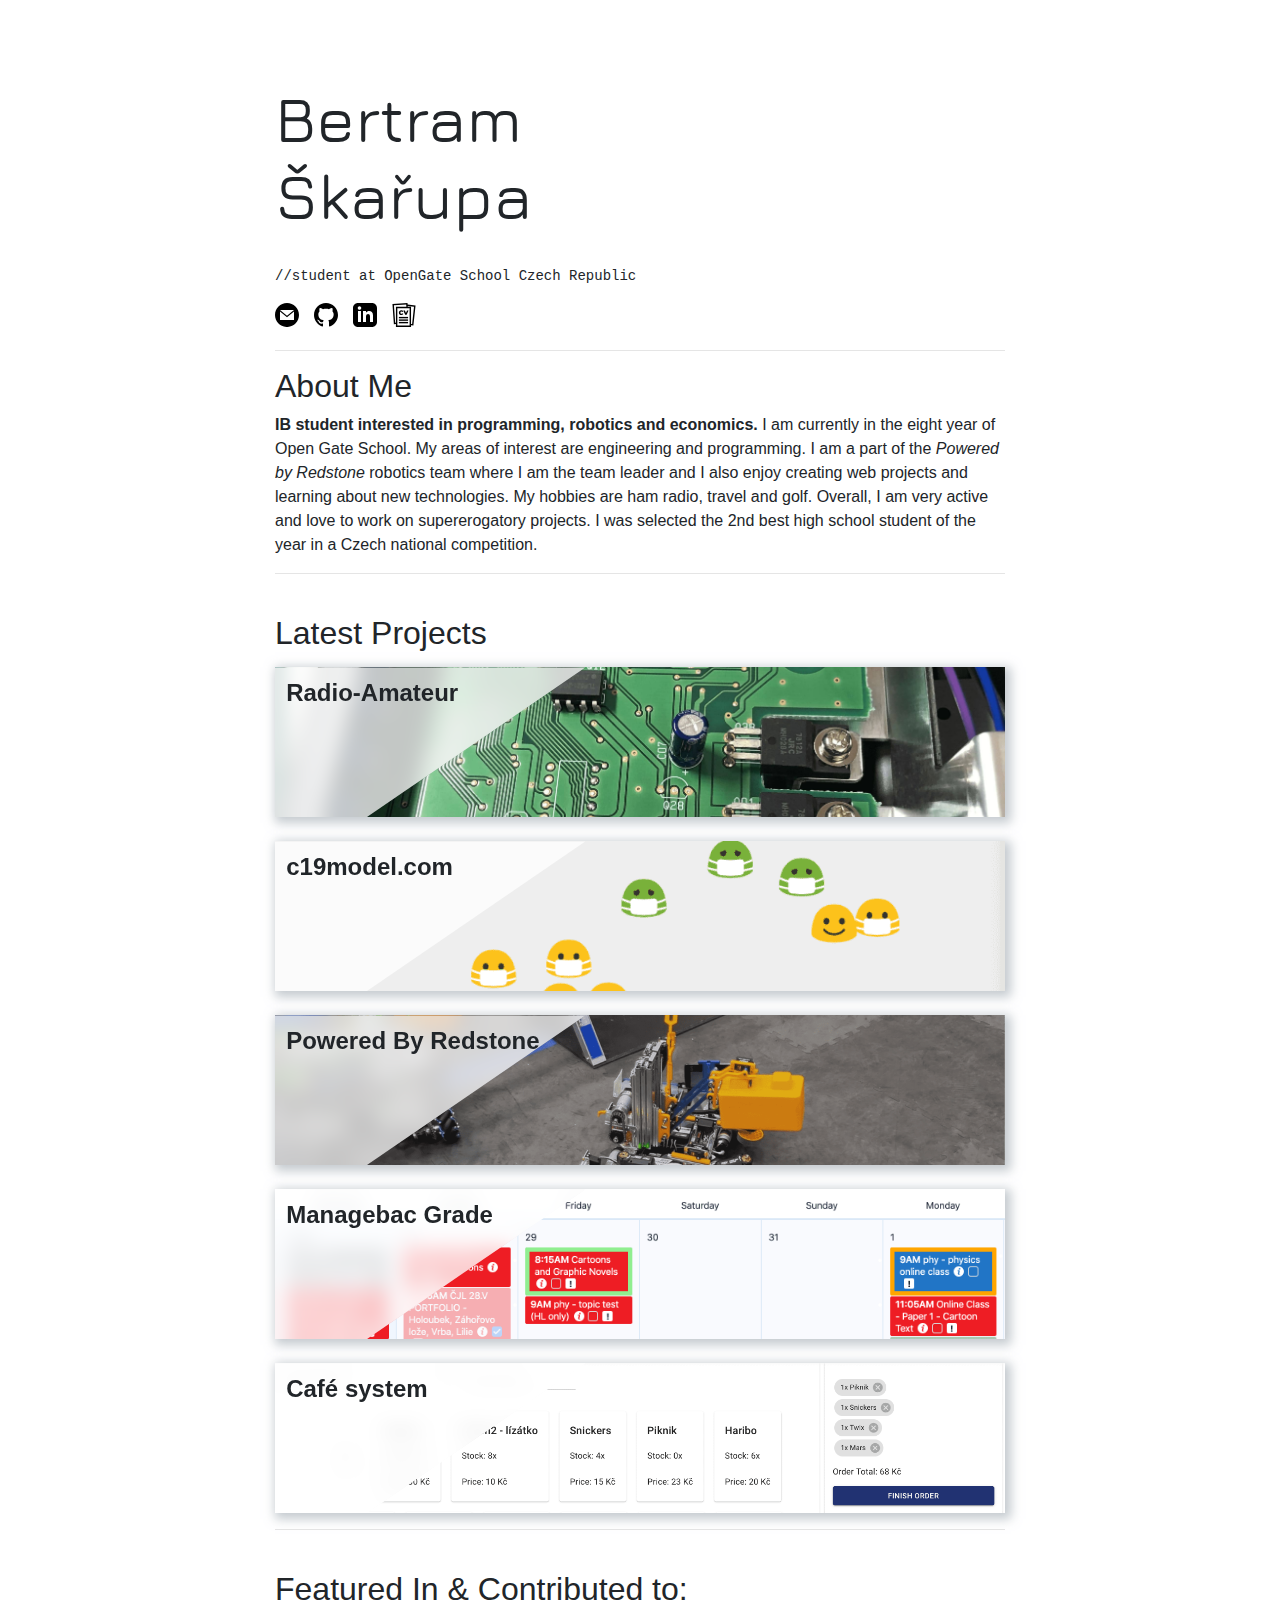
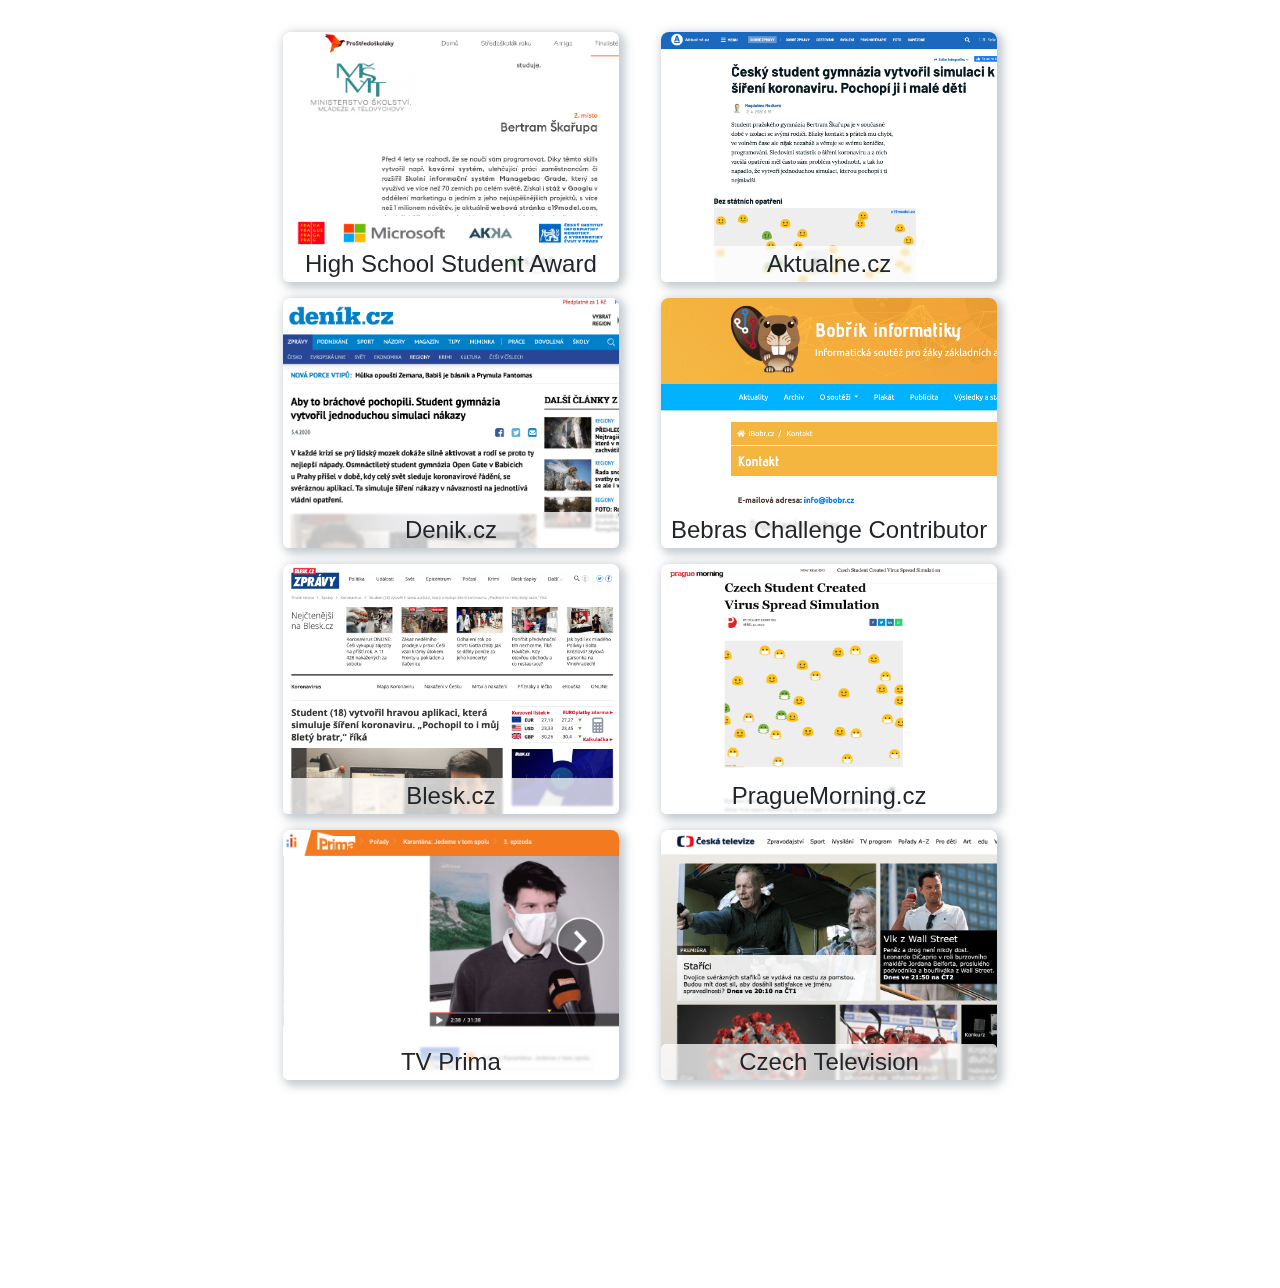
<file: index.html>
<!doctype html>
<html lang="en">
  <head>
    <!-- Required meta tags -->
    <meta charset="utf-8">
    <meta name="viewport" content="width=device-width, initial-scale=1, shrink-to-fit=no">

    <!-- Bootstrap CSS -->
    <link href="https://fonts.googleapis.com/css2?family=Jura:wght@600&display=swap" rel="stylesheet">
    <link rel="stylesheet" href="https://maxcdn.bootstrapcdn.com/bootstrap/4.0.0/css/bootstrap.min.css" integrity="sha384-Gn5384xqQ1aoWXA+058RXPxPg6fy4IWvTNh0E263XmFcJlSAwiGgFAW/dAiS6JXm" crossorigin="anonymous">
    <link rel="stylesheet" href="style.css">

    <title>Bertram Škařupa</title>
  </head>
  <body>
    <div class="container all">
      <div class="row">
        <div class="col-lg-2">
        </div>
        <div class="col-lg-8">
          <h1 id="name">Bertram<br>Škařupa</h1>
          <br>
          <pre><code>//student at OpenGate School Czech Republic</code></pre>
          <div style="display: flex;">
            <div class="icon">
              <a href="mailto:bertram.skarupa@gmail.com" target="_top">
                <svg xmlns="http://www.w3.org/2000/svg" width="24" height="24" viewBox="0 0 24 24"><path d="M12 .02c-6.627 0-12 5.373-12 12s5.373 12 12 12 12-5.373 12-12-5.373-12-12-12zm6.99 6.98l-6.99 5.666-6.991-5.666h13.981zm.01 10h-14v-8.505l7 5.673 7-5.672v8.504z"/></svg>
              </a>
            </div>
            <div id="github" class="icon">
              <svg xmlns="http://www.w3.org/2000/svg" width="24" height="24" viewBox="0 0 24 24" ><path d="M12 0c-6.626 0-12 5.373-12 12 0 5.302 3.438 9.8 8.207 11.387.599.111.793-.261.793-.577v-2.234c-3.338.726-4.033-1.416-4.033-1.416-.546-1.387-1.333-1.756-1.333-1.756-1.089-.745.083-.729.083-.729 1.205.084 1.839 1.237 1.839 1.237 1.07 1.834 2.807 1.304 3.492.997.107-.775.418-1.305.762-1.604-2.665-.305-5.467-1.334-5.467-5.931 0-1.311.469-2.381 1.236-3.221-.124-.303-.535-1.524.117-3.176 0 0 1.008-.322 3.301 1.23.957-.266 1.983-.399 3.003-.404 1.02.005 2.047.138 3.006.404 2.291-1.552 3.297-1.23 3.297-1.23.653 1.653.242 2.874.118 3.176.77.84 1.235 1.911 1.235 3.221 0 4.609-2.807 5.624-5.479 5.921.43.372.823 1.102.823 2.222v3.293c0 .319.192.694.801.576 4.765-1.589 8.199-6.086 8.199-11.386 0-6.627-5.373-12-12-12z"/></svg>
            </div>
            <div id="in" class="icon">
              <svg xmlns="http://www.w3.org/2000/svg" width="24" height="24" viewBox="0 0 24 24"><path d="M19 0h-14c-2.761 0-5 2.239-5 5v14c0 2.761 2.239 5 5 5h14c2.762 0 5-2.239 5-5v-14c0-2.761-2.238-5-5-5zm-11 19h-3v-11h3v11zm-1.5-12.268c-.966 0-1.75-.79-1.75-1.764s.784-1.764 1.75-1.764 1.75.79 1.75 1.764-.783 1.764-1.75 1.764zm13.5 12.268h-3v-5.604c0-3.368-4-3.113-4 0v5.604h-3v-11h3v1.765c1.396-2.586 7-2.777 7 2.476v6.759z"/></svg>
            </div>
            <div id="cv" class="icon">
              <svg width="24" height="24" viewBox="0 0 512 512" xmlns="http://www.w3.org/2000/svg"><path d="m333.205 34.213-2.406-34.213-321.253 22.591 30.317 431.118 44.011-3.095v61.386h322.046v-35.276l50.265 5.413 46.27-429.698zm-249.331 386.306-16.17 1.137-26.105-371.224 261.359-18.38 3.359 47.765h-222.443zm292.026 61.46h-262.005v-372.141h262.005zm53.652-32.906-23.631-2.545v-366.711h-69.508l-1.068-15.18 134.049 14.434z"/><path d="m147.003 296.746h195.796v30.021h-195.796z"/><path d="m147.003 350.143h195.796v30.021h-195.796z"/><path d="m147.003 403.54h195.796v30.021h-195.796z"/><path d="m201.384 229.293c-13.238 0-22.154-9.186-22.154-23.64s8.915-23.64 22.154-23.64c8.511 0 15.13 4.053 20.668 11.078l20.128-17.966c-9.321-12.157-23.911-18.912-42.418-18.912-30.394 0-52.684 20.398-52.684 49.442s22.289 49.442 52.684 49.44c18.508 0 33.097-6.754 42.418-18.912l-20.128-17.966c-5.538 7.023-12.157 11.076-20.668 11.076z"/><path d="m321.075 158.373-23.1 55.251-22.56-55.251h-34.313l39.986 94.561h31.341l39.985-94.561z"/></svg>
            </div>
          </div>
          <hr>
          <div>
            <h2>About Me</h2>
            <p>
              <b>IB student interested in programming, robotics and economics.</b>
              I am currently in the eight year of Open Gate School. My areas of interest are engineering and
              programming. I am a part of the <i>Powered by Redstone</i> robotics team where I am the team leader and I also
              enjoy creating web projects and learning about new technologies. My hobbies are ham radio, travel
              and golf. Overall, I am very active and love to work on supererogatory projects. I was selected the 2nd
              best high school student of the year in a Czech national competition.
            </p>
          </div>
          <hr>
          <br>
          <div>
            <h2 style="margin-bottom: 15px">Latest Projects</h2>
            <ul class="projects">
              <li id="radio" data-toggle="modal" data-target="#radioModal">
                <div class="box img-hover-zoom">
                  <img src="./src/radio/radio.jpg" alt="Radio-Amateur Bertram" style="width:100%;">
                  <div class="text-block">
                    <div class="info">
                      <h4><b>Radio-Amateur</b></h4>
                      <div class="moreinfo">
                        <p>Licensed Radio-Amateur by IARU<br>Focusing on EME (Earth-Moon-Earth).</p>
                      </div>
                    </div>
                  </div>
                </div>
              </li>
              <br>
              <li id="c19">
                <div class="box img-hover-zoom ">
                  <img src="./src/c19.png" alt="c19model.com VirusSimulation Bertram Skarupa" style="width:100%;">
                  <div class="text-block">
                    <div class="info">
                      <h4><b>c19model.com</b></h4>
                      <div class="moreinfo">
                        <p>A Covid-19 interactive & educational simulation.<br>Featured by multiple Czech national media.</p>
                      </div>
                    </div>
                  </div>
                </div>
              </li>
              <br>
              <li id="ftc">
                <div class="box img-hover-zoom">
                  <img src="./src/ftc.png" alt="Powered by redstone first tech challenge FTC team #17089 Bertram Skarupa" style="width:100%;">
                  <div class="text-block">
                    <div class="info">
                      <h4><b>Powered By Redstone</b></h4>
                      <div class="moreinfo">
                        <p>FIRST Tech Challenge team leader<br>Recently: Innovation Award winners at Spain Championship</p>
                      </div>
                    </div>
                  </div>
                </div>
              </li>
              <br>
              <li id="mb">
                <div class="box img-hover-zoom">
                  <img src="./src/mbgrade.png" alt="Managebac Grade calculator and more" style="width:100%;">
                  <div class="text-block">
                    <div class="info">
                      <h4><b>Managebac Grade</b></h4>
                      <div class="moreinfo">
                        <p>Browser extension for IB students to improve their experience.<br>Used in over 100+ schools worldwide</p>
                      </div>
                    </div>
                  </div>
                </div>
              </li>
              <br>
              <li id="kavarna">
                <div class="box img-hover-zoom">
                  <img src="./src/kavarna.png" alt="Kafe accounting system" style="width:100%;">
                  <div class="text-block">
                    <div class="info">
                      <h4><b>Café system</b></h4>
                      <div class="moreinfo">
                        <p>Order system for café businesses. <br>Open-source on Github</p>
                      </div>
                    </div>
                  </div>
                </div>
              </li>
            </ul>
          </div>

          <hr>
          <br>
          <div>
            <h2 style="margin-bottom: 15px">Featured In & Contributed to:</h2>
            <div class="featured">
              <div class="article box" id="stredoskolak">
                <div class="bottomText">High School Student Award</div>
              </div>
              <div class="article box" id="aktualne">
                <div class="bottomText">Aktualne.cz</div>
              </div>
              <div class="article box" id="denik">
                <div class="bottomText">Denik.cz</div>
              </div>
              <div class="article box" id="bobr">
                <div class="bottomText">Bebras Challenge Contributor</div>
              </div>
              <div class="article box" id="blesk">
                <div class="bottomText">Blesk.cz</div>
              </div>
              <div class="article box" id="prague">
                <div class="bottomText">PragueMorning.cz</div>
              </div>
              <div class="article box" id="prima">
                <div class="bottomText">TV Prima</div>
              </div>
              <div class="article box" id="ct">
                <div class="bottomText">Czech Television</div>
              </div>

            </div>
          </div>
          <div style="padding-top: 200px;"></div>


        </div>
        <div class="col-lg-2">
        </div>
      </div>
      <div class="modal fade" id="radioModal" tabindex="-1" role="dialog" aria-labelledby="radioModalLabel" aria-hidden="true">
        <div class="modal-dialog modal-dialog-centered modal-lg" role="document">
          <div class="modal-content">
            <div class="modal-header">
              <h4 class="modal-title" id="radioModalLabel"><b>Callsign: OK1BRT</b></h4>
              <button type="button" class="close" data-dismiss="modal" aria-label="Close">
                <span aria-hidden="true">&times;</span>
              </button>
            </div>
            <div class="modal-body">
              <div class="container-fluid">
                <div class="row">
                  <div class="col-md-6">
                    <img src="./src/radio/bertram.JPG" class="img-fluid rounded float-left">
                  </div>
                  <div class="col-md-6 ml-auto">
                    <p style="line-height: 1.8;">
                      Hello, <br>
                      I became a licensed radio-amateur at age 18. 
                      I am most interested in EME connections and researching the lunar orbit using amateur radio.
                      I mainly use digital modes like JT65B or FT8 to make connection in HF and VHF. 
                      However, I also participated in traditional SSB VHF comeptitions. <br><br>
                      My QRZ page: <a href="https://www.qrz.com/db/OK1BRT" target="_blank"><img src="./src/radio/qrz.png" width="25" height="25" class="img-fluid rounded"/></a>
                    </p>
                  </div>
                </div>
                <br>
                <div class="row">
                  <div class="col-md-6 ml-auto">
                    <p style="line-height: 2;">
                      <h4>My setup:</h4>
                      <ul>
                        <li>Transceiver: Yaesu 991a</li>
                        <li>Antennas:&nbsp;
                        <ul>
                          <li>2x 8el Yagi 144MHz</li>
                          <li>25m dipole 3.5-30MHz</li>
                        </ul>
                        </li>
                        <li>Yagi rotator: Yaesu G-1000dxc</li>
                        <li>Tajfun 1000 Amplifier</li>
                      </ul>
                    </p>
                  </div>
                  <div class="col-md-6">
                    <img src="./src/radio/setup.jpg" class="img-fluid rounded float-left">
                  </div>
                </div>
              </div>
              <hr>

              <h3 style="text-align: center;">Images:</h3>
              <div class="imgRow">
                <div class="imgCol">
                  <img src="./src/radio/r1.jpg" class="scale">
                  <img src="./src/radio/r2.jpg" class="scale">
                </div>
                <div class="imgCol">
                  <img src="./src/radio/r7.JPG" class="scale">
                  <img src="./src/radio/r4.jpg" class="scale">
                </div>
                <div class="imgCol">
                  <img src="./src/radio/r3.jpg" class="scale">
                  <img src="./src/radio/r10.jpg" class="scale">
                  <img src="./src/radio/r6.jpg" class="scale">
                </div>
                <div class="imgCol">
                  <img src="./src/radio/r8.JPG" class="scale">
                  <img src="./src/radio/r9.JPG" class="scale">
                </div>
              </div>
              <br>
              <br>
            </div>
          </div>
        </div>
      </div>
    </div>

    <!-- Optional JavaScript -->
    <!-- jQuery first, then Popper.js, then Bootstrap JS -->
    <script src="https://code.jquery.com/jquery-3.2.1.slim.min.js" integrity="sha384-KJ3o2DKtIkvYIK3UENzmM7KCkRr/rE9/Qpg6aAZGJwFDMVNA/GpGFF93hXpG5KkN" crossorigin="anonymous"></script>
    <script src="https://cdnjs.cloudflare.com/ajax/libs/popper.js/1.12.9/umd/popper.min.js" integrity="sha384-ApNbgh9B+Y1QKtv3Rn7W3mgPxhU9K/ScQsAP7hUibX39j7fakFPskvXusvfa0b4Q" crossorigin="anonymous"></script>
    <script src="https://maxcdn.bootstrapcdn.com/bootstrap/4.0.0/js/bootstrap.min.js" integrity="sha384-JZR6Spejh4U02d8jOt6vLEHfe/JQGiRRSQQxSfFWpi1MquVdAyjUar5+76PVCmYl" crossorigin="anonymous"></script>
    
    <script src="index.js"></script>
  </body>
</html>
</file>
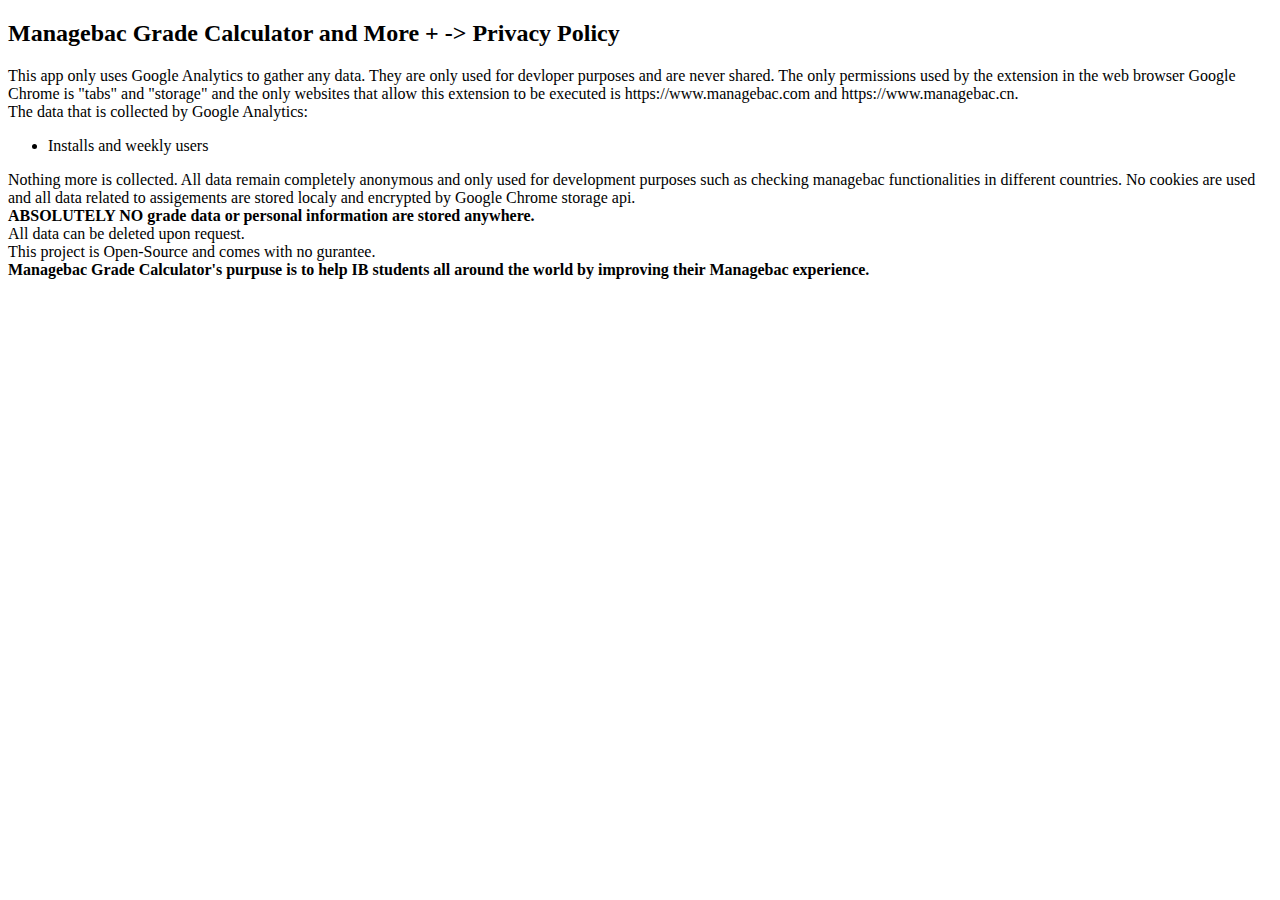
<file: privacy.html>
<!DOCTYPE html>
<html>
  <head>
    <title>Privacy Policy</title>
  </head>
  <body>
    <h2>Managebac Grade Calculator and More + -> Privacy Policy</h2>
    <p>
      This app only uses Google Analytics to gather any data. They are only used for devloper purposes and are never shared. 
      The only permissions used by the extension in the web browser Google Chrome is "tabs" and "storage" and the only websites that allow this extension to be executed is
      https://www.managebac.com and https://www.managebac.cn.<br>
      The data that is collected by Google Analytics:
      <ul>
        <li>Installs and weekly users</li>
      </ul>
      Nothing more is collected. All data remain completely anonymous and only used for development purposes such as checking managebac functionalities in different countries.
      No cookies are used and all data related to assigements are stored localy and encrypted by Google Chrome storage api.<br>
      <b>ABSOLUTELY NO grade data or personal information are stored anywhere.</b> <br>
      All data can be deleted upon request.<br>
      This project is Open-Source and comes with no gurantee.<br>
      <b>Managebac Grade Calculator's purpuse is to help IB students all around the world by improving their Managebac experience.</b>
    </p>
  </body>
</html>
</file>
<file: style.css>
#name {
  font-family: 'Jura', sans-serif;
  font-size: 4em;
}

.all {
  margin-top: 5em;
}

.icon {
  margin: 0 15px 0 0; 
  cursor: pointer;
}

.projects {
  list-style-type: none;
  list-style: none;
  padding: 0;
}

.box {
  position: relative;
  height: 150px;
  cursor: pointer;
  -webkit-box-shadow: 3px 3px 10px 3px rgba(171,180,186,0.7);
  -moz-box-shadow: 3px 3px 10px 3px rgba(171,180,186,0.7);
  box-shadow: 3px 3px 10px 3px rgba(171,180,186,0.7);
}

.text-block {
  position: absolute;
  bottom: 0px;
  left: 0px;
  clip-path: polygon(0% 0, 85% 0, 25% 100%, 0% 100%);
  background: rgba(255,255,255,0.75);
  -webkit-backdrop-filter: blur(10px);
  backdrop-filter: blur(10px);  
  height: 100%;
  width: 50%;
}
.info {
  margin: 0.7em;
}
.moreinfo {
  opacity: 0;
  width: 75%;
}

.img-hover-zoom {
  overflow: hidden; /* [1.2] Hide the overflowing of child elements */
}

/* [2] Transition property for smooth transformation of images */
.img-hover-zoom img {
  transition: transform .75s ease;
}
.img-hover-zoom .text-block {
  transition: clip-path .75s ease;
}
.img-hover-zoom .moreinfo {
  transition: opacity .5s ease-in;
}

/* [3] Finally, transforming the image when container gets hovered */
.img-hover-zoom:hover img {
  transform: scale(1.1);
}
.img-hover-zoom:hover .text-block {
  clip-path: polygon(0% 0, 100% 0, 70% 100%, 0% 100%);
}
.img-hover-zoom:hover .moreinfo {
  opacity: 90%;
}

.popup {
  z-index: 2;
  cursor: default;
  width: 100%;
  height: 50vh;
  position: absolute;
  background-color: white;
}

.imgContainer {
  width: 40%;
}

/* RADIO IMAGES */
.imgRow {
  display: flex;
  flex-wrap: wrap;
  padding: 0 4px;
}
.imgCol {
  flex: 25%;
  max-width: 25%;
  padding: 0 4px;
}
.imgCol img {
  margin-top: 8px;
  vertical-align: middle;
  width: 100%;
  transition:.4s all;
}

.scale:hover {
  -webkit-transform: scale(2); 
  -moz-transform: scale(2);
  -o-transform: scale(2);
  transform: scale(2);
}

.featured {
  display: flex;
  flex-wrap: wrap;
  flex-direction: row;
  justify-content: space-between;
}
.article {
  position: relative;
  width: 46%;
  height: 250px;
  background-repeat: no-repeat;
  background-size: cover;
  border: none;
  border-radius: 0.5em;
  margin: 0.5em;
}
.bottomText {
  position: absolute;
  bottom: 0px;
  width: 100%;
  text-align: center;
  background: rgba(255,255,255,0.75);
  -webkit-backdrop-filter: blur(1px);
  backdrop-filter: blur(1px); 
  font-size: 1.5em;
  border-radius: 0.2em;
}

#aktualne {
  background-image: url('./src/aktualneScreen.png');
}

#denik {
  background-image: url('./src/denikScreen.png');
}

#bobr {
  background-image: url('./src/bobrScreen.png');
}

#blesk {
  background-image: url('./src/bleskScreen.png');
}

#prague {
  background-image: url('./src/pragueScreen.png');
}

#prima {
  background-image: url('./src/primaScreen.png');
}

#ct {
  background-image: url('./src/ctScreen.png');
}

#stredoskolak {
  background-image: url('./src/stredoskolakScreen.png');
}

/* Responsive layout - makes a two column-layout instead of four columns */
@media screen and (max-width: 800px) {
  .imgCol {
    flex: 50%;
    max-width: 50%;
  }
  .article {
    width: 100%;
  }
}
/* Responsive layout - makes the two columns stack on top of each other instead of next to each other */
@media screen and (max-width: 600px) {
  .imgCol {
    flex: 100%;
    max-width: 100%;
  }
  .article {
    width: 100%;
  }
}
</file>
